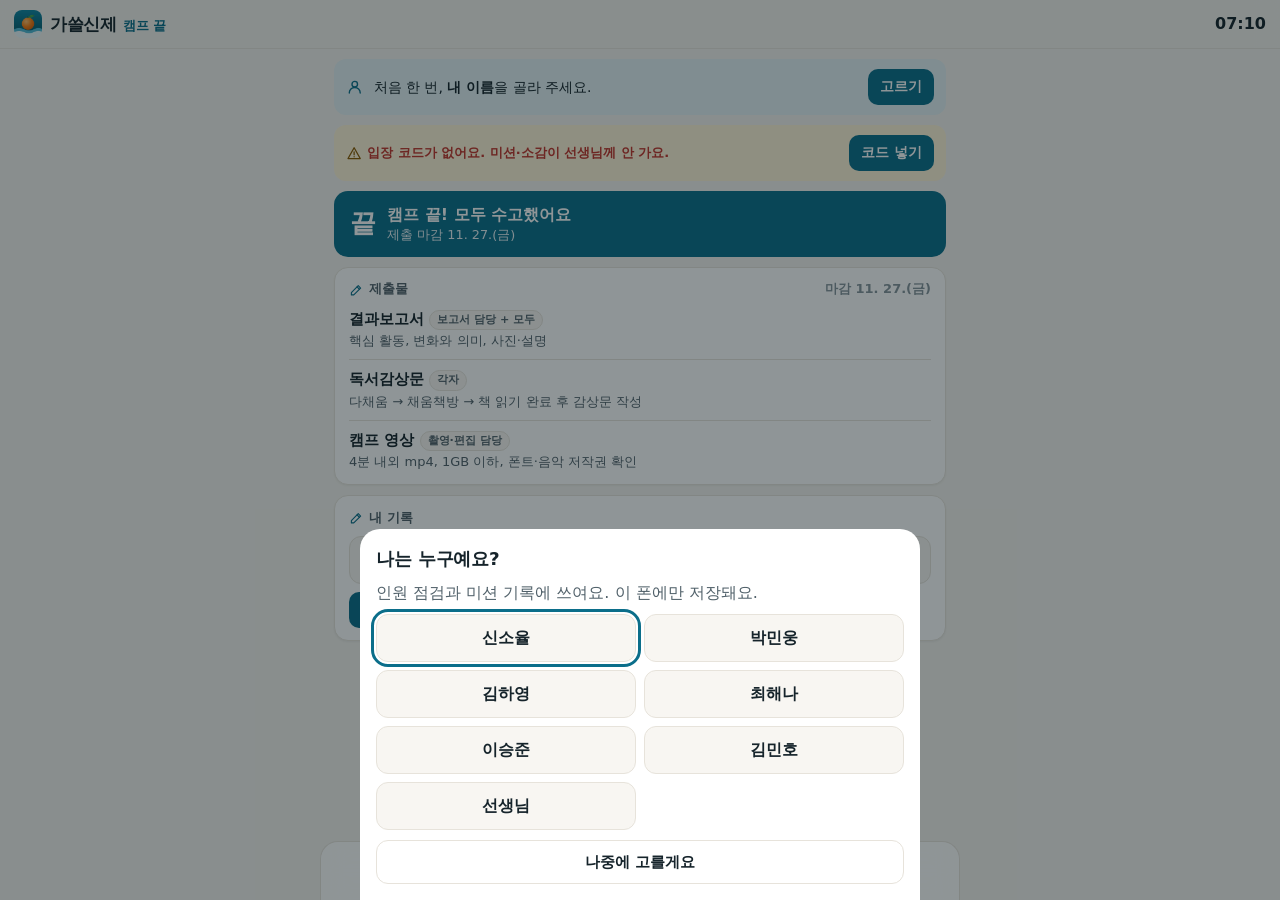
<file: jeju/index.html>
<!DOCTYPE html>
<html lang="ko">
<head>
<meta charset="utf-8">
<meta name="viewport" content="width=device-width, initial-scale=1, viewport-fit=cover">
<meta name="robots" content="noindex, nofollow, noarchive">
<meta name="theme-color" content="#F5F2EC">
<meta name="description" content="가쓸신제 — 가보면 쓸모있고 신비한 즐거운 제주도 캠프 학생용 안내">
<meta name="apple-mobile-web-app-capable" content="yes">
<meta name="mobile-web-app-capable" content="yes">
<meta name="apple-mobile-web-app-status-bar-style" content="default">
<meta name="apple-mobile-web-app-title" content="가쓸신제">
<title>가쓸신제 · 제주 캠프</title>
<link rel="manifest" href="manifest.webmanifest">
<link rel="icon" type="image/png" sizes="192x192" href="icons/icon-192.png">
<link rel="apple-touch-icon" href="icons/apple-touch-icon.png">
<link rel="stylesheet" href="app.css">
<script>
  // 화면 설정(다크 모드·큰 글자)을 그리기 전에 먼저 적용해 깜빡임을 막습니다.
  try {
    var t = JSON.parse(localStorage.getItem("gsj.theme") || '"auto"');
    if (t === "light" || t === "dark") document.documentElement.setAttribute("data-theme", t);
    if (JSON.parse(localStorage.getItem("gsj.big") || "false")) document.documentElement.setAttribute("data-big", "");
  } catch (e) {}
</script>
</head>
<body>
<header class="top">
  <button class="brand" id="brand" type="button" aria-label="가쓸신제 오늘 화면">
    <img src="icons/icon-192.png" alt="" width="30" height="30">
    <span class="brand-text"><span>가쓸신제</span><small id="brand-sub">제주 캠프</small></span>
  </button>
  <div class="top-right">
    <span class="net" id="net" aria-live="polite"></span>
    <span class="clock" id="clock" aria-label="한국 시간"></span>
  </div>
</header>
<div class="sim" id="sim" hidden></div>
<main id="main" tabindex="-1"><p class="boot">불러오는 중…</p></main>
<nav class="tabs" id="tabs" aria-label="메뉴"></nav>
<div class="sheet" id="sheet" hidden></div>
<div class="toast" id="toast" role="status" aria-live="polite"></div>
<noscript><p style="padding:20px">이 앱은 자바스크립트가 필요해요. 크롬·사파리·삼성 인터넷으로 열어 주세요.</p></noscript>
<script type="module" src="js/app.js"></script>
</body>
</html>
</file>
<file: jeju/app.css>
/* 가쓸신제 — 제주 바다(청록) + 감귤(주황)
   간격 4/8/12/16 · 카드 안 12~14px · 카드 사이 10px · 글자는 본문 16px 기준으로 과하지 않게 */
:root {
  --bg: #f4f2ed;
  --card: #ffffff;
  --card-2: #f8f6f2;
  --ink: #16242b;
  --ink-2: #51616a;
  --ink-3: #85939a;
  --line: #e7e3db;
  --sea: #0b6e8a;
  --sea-deep: #08546a;
  --sea-ink: #ffffff;
  --sea-soft: #e3f0f3;
  --tang: #e26a0a;
  --tang-ink: #b4520a;
  --tang-soft: #fff1e4;
  --ok: #2e7d4f;
  --ok-soft: #e3f3e9;
  --need: #8a5a00;
  --need-soft: #fff3d6;
  --tbd: #5f6b74;
  --tbd-soft: #eef0f2;
  --danger: #c0352b;
  --danger-soft: #fde8e6;
  --shadow: 0 1px 2px rgba(20, 35, 42, 0.05);
  --r: 14px;
  --pad: 14px;
  --top-height: calc(env(safe-area-inset-top) + 50px);
  --view-nav-height: 0px;
  color-scheme: light;
}
@media (prefers-color-scheme: dark) {
  :root:not([data-theme="light"]) {
    --bg: #0f1a1f; --card: #172429; --card-2: #1b2a31; --ink: #e8eff1; --ink-2: #a6b6bc; --ink-3: #7e9097; --line: #25363d;
    --sea: #5bb8d2; --sea-deep: #2f8eaa; --sea-ink: #062630; --sea-soft: #173540;
    --tang: #ff9a4a; --tang-ink: #ffb577; --tang-soft: #3a2716;
    --ok: #6fcf97; --ok-soft: #15322a; --need: #f2c14e; --need-soft: #3a2f12; --tbd: #b0b8c1; --tbd-soft: #232d33;
    --danger: #ff7a6e; --danger-soft: #3a1c19; --shadow: none;
    color-scheme: dark;
  }
}
:root[data-theme="dark"] {
  --bg: #0f1a1f; --card: #172429; --card-2: #1b2a31; --ink: #e8eff1; --ink-2: #a6b6bc; --ink-3: #7e9097; --line: #25363d;
  --sea: #5bb8d2; --sea-deep: #2f8eaa; --sea-ink: #062630; --sea-soft: #173540;
  --tang: #ff9a4a; --tang-ink: #ffb577; --tang-soft: #3a2716;
  --ok: #6fcf97; --ok-soft: #15322a; --need: #f2c14e; --need-soft: #3a2f12; --tbd: #b0b8c1; --tbd-soft: #232d33;
  --danger: #ff7a6e; --danger-soft: #3a1c19; --shadow: none;
  color-scheme: dark;
}

* { box-sizing: border-box; }
html { font-size: 16px; -webkit-text-size-adjust: 100%; }
html[data-big] { font-size: 18px; }
body {
  margin: 0; background: var(--bg); color: var(--ink);
  font-family: -apple-system, BlinkMacSystemFont, "Apple SD Gothic Neo", "Pretendard", "Noto Sans KR", "Malgun Gothic", system-ui, sans-serif;
  line-height: 1.45; word-break: keep-all; overflow-wrap: anywhere; -webkit-tap-highlight-color: transparent;
}
body.locked { overflow: hidden; }
button, input, textarea, select { font: inherit; color: inherit; }
a { color: var(--sea); }
h1, h2, h3 { margin: 0; line-height: 1.3; letter-spacing: -0.01em; }
p { margin: 0; }
small { font-size: 0.8125rem; }
ul, ol { margin: 0; padding: 0; list-style: none; }
.ico { width: 1.1em; height: 1.1em; flex: none; vertical-align: -0.18em; }
.muted { color: var(--ink-2); }
.sub { font-size: 0.8125rem; color: var(--ink-2); }
.hint { font-size: 0.8125rem; color: var(--ink-3); display: flex; gap: 6px; align-items: center; }
.empty { font-size: 0.875rem; color: var(--ink-3); padding: 2px; }
.mono { font-family: ui-monospace, SFMono-Regular, Menlo, monospace; font-size: 0.8rem; background: var(--card-2); border: 1px solid var(--line); border-radius: 10px; padding: 8px 10px; word-break: break-all; }
:focus-visible { outline: 3px solid var(--sea); outline-offset: 2px; }

/* ---------- 머리 ---------- */
.top {
  position: sticky; top: 0; z-index: 20;
  display: flex; align-items: center; justify-content: space-between; gap: 8px;
  padding: calc(env(safe-area-inset-top) + 8px) 14px 8px;
  background: color-mix(in srgb, var(--bg) 90%, transparent);
  -webkit-backdrop-filter: saturate(1.4) blur(12px); backdrop-filter: saturate(1.4) blur(12px);
  border-bottom: 1px solid var(--line);
}
.brand { display: flex; align-items: center; gap: 8px; border: 0; background: none; padding: 2px 4px 2px 0; font-weight: 800; font-size: 1.05rem; letter-spacing: -0.02em; cursor: pointer; -webkit-user-select: none; user-select: none; -webkit-touch-callout: none; min-width: 0; }
.brand img { width: 28px; height: 28px; border-radius: 8px; flex: none; }
.brand .brand-text { display: flex; flex-wrap: wrap; align-items: baseline; gap: 0 6px; min-width: 0; text-align: left; }
.brand-text > * { white-space: nowrap; }
.brand small { font-weight: 700; color: var(--sea); font-size: 0.8rem; letter-spacing: 0; }
.top-right { display: flex; flex-direction: column-reverse; align-items: flex-end; gap: 2px; flex: none; }
.clock { font-variant-numeric: tabular-nums; font-weight: 800; font-size: 1rem; }
.net { display: inline-flex; align-items: center; gap: 4px; font-size: 0.72rem; font-weight: 700; padding: 2px 8px; border-radius: 99px; }
.net:empty { display: none; }
.net i { width: 6px; height: 6px; border-radius: 50%; background: currentColor; }
.net.on { color: var(--ok); background: var(--ok-soft); }
.net.off { color: var(--ink-2); background: var(--tbd-soft); }
.net.wait { color: var(--need); background: var(--need-soft); }
.net.bad { color: var(--danger); background: var(--danger-soft); }
.sim { background: var(--need-soft); color: var(--need); font-size: 0.75rem; font-weight: 700; text-align: center; padding: 3px 14px; }

/* ---------- 본문·카드 ---------- */
main {
  max-width: 640px; margin: 0 auto;
  padding: 10px 14px calc(64px + env(safe-area-inset-bottom) + 20px);
  display: flex; flex-direction: column; gap: 10px;
}
.card {
  background: var(--card); border: 1px solid var(--line); border-radius: var(--r); box-shadow: var(--shadow);
  padding: 12px var(--pad); display: flex; flex-direction: column; gap: 8px; scroll-margin-top: calc(var(--top-height) + var(--view-nav-height) + 18px); min-width: 0;
}
.card h2 { font-size: 1.1rem; font-weight: 800; }
.card h3 { font-size: 0.95rem; }
.card.flush { padding: 0; gap: 0; overflow: hidden; }
.card.flush > .ch { padding: 11px var(--pad) 7px; }
.card.flush > .list + .ch { border-top: 1px solid var(--line); padding-top: 12px; }

/* 카드 머리줄 */
.ch { display: flex; flex-wrap: wrap; align-items: center; gap: 4px 6px; font-size: 0.8125rem; font-weight: 800; color: var(--ink-2); min-height: 20px; }
.ch > .ico { color: var(--sea); }
.ch-t { min-width: 0; max-width: 100%; }
.ch-r { margin-left: auto; font-weight: 700; color: var(--ink-3); text-align: right; min-width: 0; max-width: 100%; }
.ch-r b { color: var(--ink); }
.ch-r small { font-weight: 600; }
.ch-link { display: inline-flex; align-items: center; gap: 4px; color: var(--sea); font-weight: 700; text-decoration: none; background: none; border: 0; padding: 0; cursor: pointer; font-size: inherit; max-width: 100%; min-height: 36px; }
.count { font-size: 0.78rem; font-weight: 800; color: var(--sea); background: var(--sea-soft); padding: 1px 8px; border-radius: 99px; }

/* 줄 목록 (구분선) */
.list > * + * { border-top: 1px solid var(--line); }
.li { display: flex; flex-direction: column; gap: 2px; padding: 10px var(--pad); color: inherit; text-decoration: none; min-width: 0; }
.card:not(.flush) .li { padding-left: 0; padding-right: 0; }
.card:not(.flush) .list > .li, .card:not(.flush) .list > li > .li { padding-top: 8px; padding-bottom: 8px; }
.card:not(.flush) .list > :first-child, .card:not(.flush) .list > li:first-child > .li { padding-top: 0; }
.card:not(.flush) .list > :last-child, .card:not(.flush) .list > li:last-child > .li { padding-bottom: 0; }
.li > b { font-weight: 700; font-size: 0.95rem; }
.li > span { font-size: 0.9rem; }
.li small { color: var(--ink-2); }
.li.row2 { flex-direction: row; align-items: baseline; gap: 10px; }
.li.row2 > span:last-child { display: flex; flex-direction: column; }
.tm { font-variant-numeric: tabular-nums; font-weight: 800; color: var(--sea); flex: none; width: 3.1em; white-space: nowrap; }

/* 버튼 */
.btn { display: inline-flex; align-items: center; justify-content: center; gap: 6px; min-height: 44px; max-width: 100%; padding: 8px 16px; border-radius: 12px; border: 0; background: var(--sea); color: var(--sea-ink); font-weight: 800; cursor: pointer; text-decoration: none; font-size: 0.95rem; text-align: center; }
.btn:active { transform: scale(0.98); }
.btn:disabled { opacity: 0.55; }
.btn.sm { min-height: 36px; padding: 6px 12px; font-size: 0.85rem; border-radius: 10px; }
.btn.big { min-height: 52px; font-size: 1.05rem; width: 100%; }
.btn.tang { background: var(--tang); color: #fff; }
.btn.ghost { background: transparent; color: var(--ink); border: 1px solid var(--line); }
.btn.wide { width: 100%; }
.card .btn.sm { align-self: flex-start; }
.btns { display: flex; flex-wrap: wrap; gap: 8px; }
.linkbtn { background: none; border: 0; padding: 4px 0; color: var(--sea); font-weight: 700; cursor: pointer; text-align: left; min-height: 32px; font-size: 0.875rem; }

/* 상태 라벨 — 색과 글자를 함께 */
.chip { flex: none; display: inline-flex; align-items: center; gap: 2px; font-size: 0.7rem; font-weight: 800; padding: 1px 7px; border-radius: 99px; white-space: nowrap; line-height: 1.5; vertical-align: 0.1em; }
.chip .ico { width: 0.95em; height: 0.95em; }
.st-ok { color: var(--ok); background: var(--ok-soft); }
.st-need { color: var(--need); background: var(--need-soft); }
.st-tbd { color: var(--tbd); background: var(--tbd-soft); border: 1px dashed var(--tbd); }
.st-move { color: var(--ink-2); background: var(--tbd-soft); }
.st-now { color: var(--sea-ink); background: var(--sea); }
.st-gather { color: var(--tang-ink); background: var(--tang-soft); }
.st-pay { color: var(--danger); background: var(--danger-soft); }
.st-imp { color: #fff; background: var(--danger); }
.st-plain { color: var(--ink-2); background: var(--card-2); border: 1px solid var(--line); }
.st-live { color: var(--sea); background: var(--sea-soft); }
.st-t { color: var(--ink-2); background: var(--tbd-soft); }
.st-star { color: var(--tang-ink); background: var(--tang-soft); }

/* 알림 줄 */
.note-bar { display: flex; align-items: center; gap: 10px; padding: 10px 12px; border-radius: 12px; background: var(--sea-soft); font-size: 0.875rem; }
.note-bar > .ico { color: var(--sea); width: 1.25em; height: 1.25em; }
.note-bar > span { flex: 1; min-width: 0; }
.note-bar .btn { flex: none; }
.note-bar.ok { background: var(--ok-soft); }
.note-bar.ok > .ico { color: var(--ok); }
.note-bar.warn { background: var(--need-soft); }
.note-bar.warn > .ico { color: var(--need); }

/* ---------- 오늘 ---------- */
.hero { display: flex; align-items: center; gap: 12px; background: var(--sea); color: var(--sea-ink); border-radius: var(--r); padding: 12px 16px; }
.hero .dday { font-size: 1.6rem; font-weight: 900; letter-spacing: -0.03em; white-space: nowrap; flex: none; }
.hero div { display: flex; flex-direction: column; min-width: 0; }
.hero div b { font-size: 1rem; }
.hero div span { font-size: 0.8rem; opacity: 0.9; }

.notices { display: flex; flex-direction: column; gap: 8px; }
.notice { background: var(--card); border: 1px solid var(--line); border-left: 4px solid var(--sea); border-radius: 12px; padding: 10px 12px; display: flex; flex-direction: column; gap: 6px; }
.notice.imp { border-left-color: var(--danger); background: color-mix(in srgb, var(--danger-soft) 50%, var(--card)); }
.notice.old { opacity: 0.75; }
.n-head { display: flex; flex-wrap: wrap; align-items: center; gap: 4px 6px; font-size: 0.8125rem; }
.n-head .ico { color: var(--sea); }
.notice.imp .n-head .ico { color: var(--danger); }
.n-head time { margin-left: auto; color: var(--ink-3); font-size: 0.75rem; white-space: nowrap; }
.n-text { white-space: pre-wrap; }
.notice .btn { align-self: flex-start; }

.card.now { background: var(--sea); color: var(--sea-ink); border-color: transparent; gap: 7px; }
.card.now .ch, .card.now .ch-r { color: inherit; opacity: 0.92; }
.card.now h2 { font-size: 1.2rem; }
.card.now.moving { background: var(--sea-deep); }
.card.now .plink { color: inherit; background: rgba(255, 255, 255, 0.16); }
.card.now .chip.st-need, .card.now .chip.st-tbd, .card.now .chip.st-pay { background: #fff; }
.card.now .memo { font-size: 0.875rem; opacity: 0.95; }
.pulse { width: 7px; height: 7px; border-radius: 50%; background: currentColor; flex: none; animation: pulse 1.6s infinite; }
@keyframes pulse { 0% { box-shadow: 0 0 0 0 currentColor; } 70% { box-shadow: 0 0 0 6px transparent; } 100% { box-shadow: 0 0 0 0 transparent; } }
@media (prefers-reduced-motion: reduce) { .pulse, .flash { animation: none; } }
.prog { height: 5px; border-radius: 99px; background: rgba(255, 255, 255, 0.25); overflow: hidden; }
.prog i { display: block; height: 100%; background: currentColor; border-radius: 99px; }
.row-links { display: flex; flex-wrap: wrap; gap: 6px; align-items: center; }
.plink { display: inline-flex; align-items: center; gap: 4px; padding: 4px 10px; border-radius: 99px; background: var(--sea-soft); color: var(--sea); font-weight: 700; font-size: 0.8125rem; text-decoration: none; min-height: 36px; max-width: 100%; }

/* 다음 · 집결 두 칸 */
.duo { display: grid; grid-template-columns: repeat(auto-fit, minmax(min(100%, 10rem), 1fr)); gap: 10px; }
.duo:empty { display: none; }
.tile { gap: 4px; }
.tile-t { font-size: 0.9rem; line-height: 1.35; }
.tile-t b { font-variant-numeric: tabular-nums; white-space: nowrap; }
.card.gather { background: var(--tang-soft); border-color: color-mix(in srgb, var(--tang) 45%, transparent); }
.card.gather .ch, .card.gather .ch > .ico { color: var(--tang-ink); }
.g-count { font-size: 1.3rem; font-weight: 900; color: var(--tang-ink); letter-spacing: -0.02em; font-variant-numeric: tabular-nums; line-height: 1.2; }
.card.gather.urgent { background: var(--tang); border-color: var(--tang); color: #fff; }
.card.gather.urgent .ch, .card.gather.urgent .ch > .ico, .card.gather.urgent .g-count, .card.gather.urgent .sub { color: #fff; }

/* 지금 할 일 (미션·사진·소감) */
.card.task { border-color: color-mix(in srgb, var(--sea) 45%, var(--line)); }
.q { font-weight: 700; font-size: 0.95rem; }
textarea, input[type="text"], input[type="password"], input[type="url"], input[type="tel"], input[type="date"], input[type="time"], input:not([type]) {
  width: 100%; min-width: 0; max-width: 100%; border: 1px solid var(--line); border-radius: 10px; padding: 9px 11px; background: var(--card-2); min-height: 44px; font-size: 1rem;
}
textarea { resize: vertical; min-height: 64px; line-height: 1.45; }
textarea:focus, input:focus { outline: none; border-color: var(--sea); box-shadow: 0 0 0 3px var(--sea-soft); background: var(--card); }
.saved { font-size: 0.75rem; color: var(--ok); font-weight: 700; display: flex; align-items: center; gap: 4px; }
.saved:empty { display: none; }

/* 오늘 일정 한눈에 */
.tl-mini li { display: grid; grid-template-columns: 3.1em 1fr; gap: 8px; align-items: baseline; padding: 3px 6px; border-radius: 8px; font-size: 0.9rem; }
.tl-mini .tm { width: auto; }
.tl-mini .tt { min-width: 0; }
.tl-mini .tt .chip { margin-left: 4px; }
.tl-mini li.past { opacity: 0.45; }
.tl-mini li.cur { font-weight: 800; background: var(--sea-soft); }
.dots { padding-left: 1.1em; list-style: disc; display: flex; flex-direction: column; gap: 4px; font-size: 0.9rem; }
.dots li::marker { color: var(--tang); }

.bar { height: 8px; border-radius: 99px; background: var(--tbd-soft); overflow: hidden; }
.bar i { display: block; height: 100%; background: var(--ok); border-radius: 99px; transition: width 0.3s; }
.stats { display: grid; grid-template-columns: repeat(2, 1fr); gap: 8px; }
.stats li { background: var(--card-2); border: 1px solid var(--line); border-radius: 12px; padding: 8px 10px; display: flex; align-items: baseline; gap: 4px; }
.stats b { font-size: 1.3rem; font-weight: 900; color: var(--sea); }
.stats span { font-size: 0.8rem; color: var(--ink-2); }

/* 사진 */
.shot { gap: 6px; }
.shot.focus { background: var(--sea-soft); }
.s-head { display: flex; align-items: center; gap: 6px; flex-wrap: wrap; min-height: 32px; }
.s-up { margin-left: auto; }
.s-up .btn.sm { min-height: 36px; padding: 4px 10px; }
.s-head .tm { width: auto; }
.s-head b { font-size: 0.95rem; }
.s-line { display: flex; align-items: center; gap: 10px; cursor: pointer; min-height: 36px; }
.s-line input, .checks input { position: absolute; opacity: 0; pointer-events: none; }
.box { width: 22px; height: 22px; flex: none; border-radius: 7px; border: 2px solid var(--ink-3); display: grid; place-items: center; color: transparent; background: var(--card); }
.box .ico { width: 15px; height: 15px; stroke-width: 3; }
.done > .box { background: var(--ok); border-color: var(--ok); color: #fff; }
input:focus-visible + .box { outline: 3px solid var(--sea); outline-offset: 2px; }
.s-text { flex: 1; font-size: 0.9rem; }
.s-line.done .s-text { color: var(--ink-2); text-decoration: line-through; text-decoration-color: var(--ink-3); }
.warn { display: flex; align-items: center; gap: 5px; font-size: 0.8125rem; font-weight: 700; color: var(--danger); }
.up-row { display: flex; align-items: center; flex-wrap: wrap; gap: 6px 10px; }
.upd { font-size: 0.8125rem; font-weight: 800; color: var(--ok); }
.upd:empty { display: none; }

/* ---------- 탭(일차·구분) ---------- */
.seg { display: flex; gap: 4px; background: var(--card); border: 1px solid var(--line); border-radius: 12px; padding: 3px; box-shadow: var(--shadow); }
.seg button { flex: 1; border: 0; background: none; border-radius: 9px; padding: 6px 2px; font-weight: 800; cursor: pointer; min-height: 38px; color: var(--ink-2); display: flex; flex-direction: column; align-items: center; justify-content: center; line-height: 1.15; font-size: 0.9rem; }
.seg button small { font-weight: 600; font-size: 0.66rem; opacity: 0.85; }
.seg button.on { background: var(--sea); color: var(--sea-ink); }
.seg.days, .record-nav { position: sticky; top: calc(var(--top-height) + 8px); z-index: 10; }
.record-nav { display: flex; flex-direction: column; gap: 6px; background: var(--bg); border-radius: 12px; }
.record-nav .seg.days { position: static; }
.seg.mini { box-shadow: none; padding: 2px; border-radius: 10px; }
.seg.mini button { min-height: 36px; padding: 2px 9px; font-size: 0.8rem; white-space: nowrap; flex: none; }

/* ---------- 일정 ---------- */
.tl-head { display: flex; flex-wrap: wrap; align-items: center; gap: 4px 6px; padding: 10px var(--pad); font-size: 0.8125rem; font-weight: 800; color: var(--ink-2); border-bottom: 1px solid var(--line); }
.tl-head .ico { color: var(--sea); }
.tl-head > span { flex: none; }
.tl-head small { flex-basis: 100%; font-weight: 700; color: var(--tang-ink); font-size: 0.75rem; }
.rooms { display: flex; flex-wrap: wrap; gap: 2px 10px; }
.rooms > span { white-space: nowrap; }
.timeline li + li { border-top: 1px solid var(--line); }
.timeline a, .timeline li > div { display: grid; grid-template-columns: 3.3em minmax(0, 1fr) auto; gap: 10px; padding: 9px var(--pad); color: inherit; text-decoration: none; align-items: start; }
.timeline a:active { background: var(--sea-soft); }
.r-time { font-variant-numeric: tabular-nums; font-weight: 800; font-size: 0.9rem; display: flex; flex-direction: column; line-height: 1.35; white-space: nowrap; }
.r-time small { font-weight: 600; color: var(--ink-3); font-size: 0.72rem; }
.r-body { display: flex; flex-direction: column; gap: 2px; min-width: 0; }
.r-title { font-weight: 700; font-size: 0.95rem; }
.r-tags { display: flex; flex-wrap: wrap; gap: 3px 4px; }
.r-memo { font-size: 0.8125rem; color: var(--ink-2); }
.r-go { color: var(--sea); opacity: 0.7; padding-top: 1px; }
.row.gather .r-time { color: var(--tang-ink); }
.row.past { opacity: 0.45; }
.row.cur { background: var(--sea-soft); box-shadow: inset 4px 0 0 var(--sea); opacity: 1; }
.row.slim a, .row.slim > div { grid-template-columns: 3.3em minmax(0, 1fr); padding: 3px var(--pad); background: var(--card-2); align-items: baseline; }
.row.slim .r-time { font-size: 0.75rem; font-weight: 700; color: var(--ink-3); }
.row.slim .r-title { font-size: 0.78rem; font-weight: 600; color: var(--ink-3); }
.row.slim.cur a, .row.slim.cur > div { background: var(--sea-soft); }
.timeline li.slim + li, .timeline li + li.slim { border-top-color: transparent; }

/* ---------- 지도·연락 줄 ---------- */
.li.place { flex-direction: row; align-items: center; gap: 10px; }
.li.place:active { background: var(--sea-soft); }
.li.place.hl { background: color-mix(in srgb, var(--tang-soft) 60%, var(--card)); }
.p-body { flex: 1; display: flex; flex-direction: column; min-width: 0; gap: 1px; }
.p-body b { font-size: 0.95rem; }
.p-body small { color: var(--ink-2); }
.p-body .p-note { color: var(--tang-ink); font-weight: 700; }
.p-go { display: inline-flex; align-items: center; gap: 3px; color: var(--sea); font-weight: 800; font-size: 0.8rem; flex: none; }
.calls { display: grid; grid-template-columns: 1fr 1fr; gap: 8px; }
.call.sos { display: flex; flex-direction: column; align-items: center; justify-content: center; gap: 2px; padding: 10px; border-radius: 12px; background: var(--danger); color: #fff; text-decoration: none; min-height: 48px; text-align: center; }
.call.sos b { font-size: 1.2rem; flex: none; white-space: nowrap; }
.call.sos small { opacity: 0.92; }
#i-call .list { margin: 0 calc(var(--pad) * -1) -12px; }
#i-call .list > :first-child { border-top: 1px solid var(--line); }
#i-call .list .li { padding-left: var(--pad); padding-right: var(--pad); }

/* ---------- 기록 ---------- */
.role-name { font-size: 0.75rem; font-weight: 800; color: var(--sea); }
.li.role.mine { background: var(--sea-soft); }

/* ---------- 안내 ---------- */
.jump { display: flex; gap: 6px; overflow-x: auto; scrollbar-width: none; margin: 0 -14px; padding: 0 14px 2px; }
.jump::-webkit-scrollbar { display: none; }
.jump button { flex: none; border: 1px solid var(--line); background: var(--card); border-radius: 99px; padding: 5px 12px; font-weight: 700; cursor: pointer; min-height: 34px; font-size: 0.85rem; }
.li.ico-row { flex-direction: row; align-items: flex-start; gap: 8px; font-size: 0.9rem; }
.r-ico { width: 1.4em; text-align: center; flex: none; }
.checks .li { flex-direction: row; align-items: center; gap: 10px; cursor: pointer; min-height: 46px; }
.checks .ct { display: flex; flex-direction: column; font-size: 0.95rem; }
.checks .done .ct { color: var(--ink-2); }
.li.set-row { flex-direction: row; flex-wrap: wrap; align-items: center; gap: 6px 8px; min-height: 52px; padding-top: 6px; padding-bottom: 6px; }
.set-row > span:first-child { width: 4.6em; flex: none; font-size: 0.85rem; font-weight: 700; color: var(--ink-2); }
.set-row > b { flex: 1; font-size: 0.9rem; min-width: 0; }
.set-row > .seg { margin-left: auto; }
.set-row > .btn { flex: none; align-self: center; }
.ver { font-size: 0.72rem; color: var(--ink-3); text-align: center; padding: 8px var(--pad) 12px; -webkit-user-select: none; user-select: none; border-top: 1px solid var(--line); }

/* ---------- 인원 점검 ---------- */
.card.rollcall { border: 2px solid var(--tang); }
.card.rollcall .ch, .card.rollcall .ch > .ico { color: var(--tang-ink); }
.arrived { display: flex; align-items: center; gap: 8px; padding: 10px 12px; border-radius: 12px; background: var(--ok-soft); color: var(--ok); font-weight: 700; }
.arrived > span { flex: 1; color: var(--ink); }
.arrived .linkbtn { min-height: 0; padding: 0; }

/* ---------- 선생님 ---------- */
.stack { display: flex; flex-direction: column; gap: 8px; }
.stack label { display: flex; flex-direction: column; gap: 4px; font-weight: 700; font-size: 0.85rem; color: var(--ink-2); }
.stack label.inline { flex-direction: row; align-items: center; gap: 8px; color: var(--ink); }
.stack label.inline input { width: 20px; height: 20px; }
.two { display: grid; grid-template-columns: repeat(auto-fit, minmax(min(100%, 10rem), 1fr)); gap: 8px; }
.err { color: var(--danger); font-weight: 700; font-size: 0.85rem; }
.err:empty { display: none; }
.t-list { display: flex; flex-direction: column; gap: 6px; }
.t-list li { display: flex; gap: 8px; align-items: flex-start; padding: 8px 10px; border-radius: 10px; background: var(--card-2); }
.t-list li > div { flex: 1; min-width: 0; font-size: 0.875rem; }
.t-list .btn { flex: none; }
.t-list p { white-space: pre-wrap; color: var(--ink); }
.rc-head { display: flex; flex-direction: column; gap: 2px; }
.rc-count { font-weight: 700; color: var(--ink-2); font-size: 0.9rem; }
.rc-count b { font-size: 1.1rem; color: var(--ink); }
.people { display: grid; grid-template-columns: repeat(auto-fill, minmax(92px, 1fr)); gap: 6px; }
.person { border: 1.5px solid var(--line); background: var(--card-2); border-radius: 12px; padding: 8px 4px; display: flex; flex-direction: column; align-items: center; gap: 1px; cursor: pointer; min-height: 56px; font-size: 0.9rem; }
.person small { color: var(--ink-3); font-weight: 700; display: flex; align-items: center; gap: 2px; font-size: 0.72rem; }
.person.in { border-color: var(--ok); background: var(--ok-soft); }
.person.in small { color: var(--ok); }
.col { padding: 8px 0; border-top: 1px solid var(--line); display: flex; flex-direction: column; gap: 3px; }
.col h3 { font-size: 0.9rem; }
.ans { display: grid; grid-template-columns: 4em minmax(0, 1fr); gap: 8px; font-size: 0.875rem; }
.ans > span { white-space: pre-wrap; }
.ans.empty span { color: var(--ink-3); }
.t-foot { display: flex; flex-wrap: wrap; gap: 8px; justify-content: center; }

/* ---------- 아래 탭 ---------- */
.tabs {
  position: fixed; left: 0; right: 0; bottom: 0; z-index: 30;
  display: grid; grid-template-columns: repeat(var(--n, 5), 1fr);
  padding: 2px max(6px, env(safe-area-inset-left)) calc(env(safe-area-inset-bottom) + 2px) max(6px, env(safe-area-inset-right));
  background: color-mix(in srgb, var(--card) 95%, transparent);
  -webkit-backdrop-filter: blur(14px); backdrop-filter: blur(14px);
  border-top: 1px solid var(--line);
}
.tabs button { border: 0; background: none; display: flex; flex-direction: column; align-items: center; justify-content: center; gap: 1px; min-height: 54px; padding: 4px 0; cursor: pointer; color: var(--ink-3); font-weight: 700; font-size: 0.7rem; border-radius: 12px; white-space: nowrap; }
.tabs button .ico { width: 23px; height: 23px; }
.tabs button.on { color: var(--sea); }
.tabs button.on .ico { stroke-width: 2.4; }
@media (min-width: 700px) { .tabs { max-width: 640px; margin: 0 auto; border: 1px solid var(--line); border-bottom: 0; border-radius: 18px 18px 0 0; } }

/* ---------- 시트·토스트 ---------- */
.sheet { position: fixed; inset: 0; z-index: 50; }
.sheet[hidden] { display: none; }
.sheet-bg { position: absolute; inset: 0; background: rgba(8, 20, 26, 0.45); }
.sheet-box { position: absolute; left: 0; right: 0; bottom: 0; max-width: 560px; margin: 0 auto; background: var(--card); border-radius: 20px 20px 0 0; padding: 18px 16px calc(env(safe-area-inset-bottom) + 16px); display: flex; flex-direction: column; gap: 10px; max-height: 88vh; overflow: auto; animation: up 0.2s ease; }
.sheet-box { max-height: min(88dvh, calc(100dvh - env(safe-area-inset-top) - 12px)); overscroll-behavior: contain; }
@keyframes up { from { transform: translateY(24px); opacity: 0; } }
.sheet-box h2 { font-size: 1.15rem; }
.names { display: grid; grid-template-columns: 1fr 1fr; gap: 8px; }
.name { min-height: 48px; border-radius: 12px; border: 1.5px solid var(--line); background: var(--card-2); font-weight: 800; font-size: 1rem; cursor: pointer; }
.name.on { border-color: var(--sea); background: var(--sea-soft); color: var(--sea); }
.steps { padding-left: 1.3em; list-style: decimal; display: flex; flex-direction: column; gap: 6px; font-size: 0.95rem; }
.toast { position: fixed; left: 50%; bottom: calc(64px + env(safe-area-inset-bottom) + 14px); transform: translate(-50%, 16px); background: var(--ink); color: var(--bg); padding: 10px 16px; border-radius: 99px; font-weight: 700; font-size: 0.875rem; opacity: 0; pointer-events: none; transition: 0.2s; z-index: 60; max-width: calc(100vw - 32px); text-align: center; }
.toast.show { opacity: 1; transform: translate(-50%, 0); }
.flash { animation: flash 1.4s ease; }
@keyframes flash { 0%, 40% { box-shadow: 0 0 0 3px var(--tang); } 100% { box-shadow: var(--shadow); } }
.card.error { margin-top: 24px; }
.boot { text-align: center; color: var(--ink-3); padding: 60px 0; }
</file>
